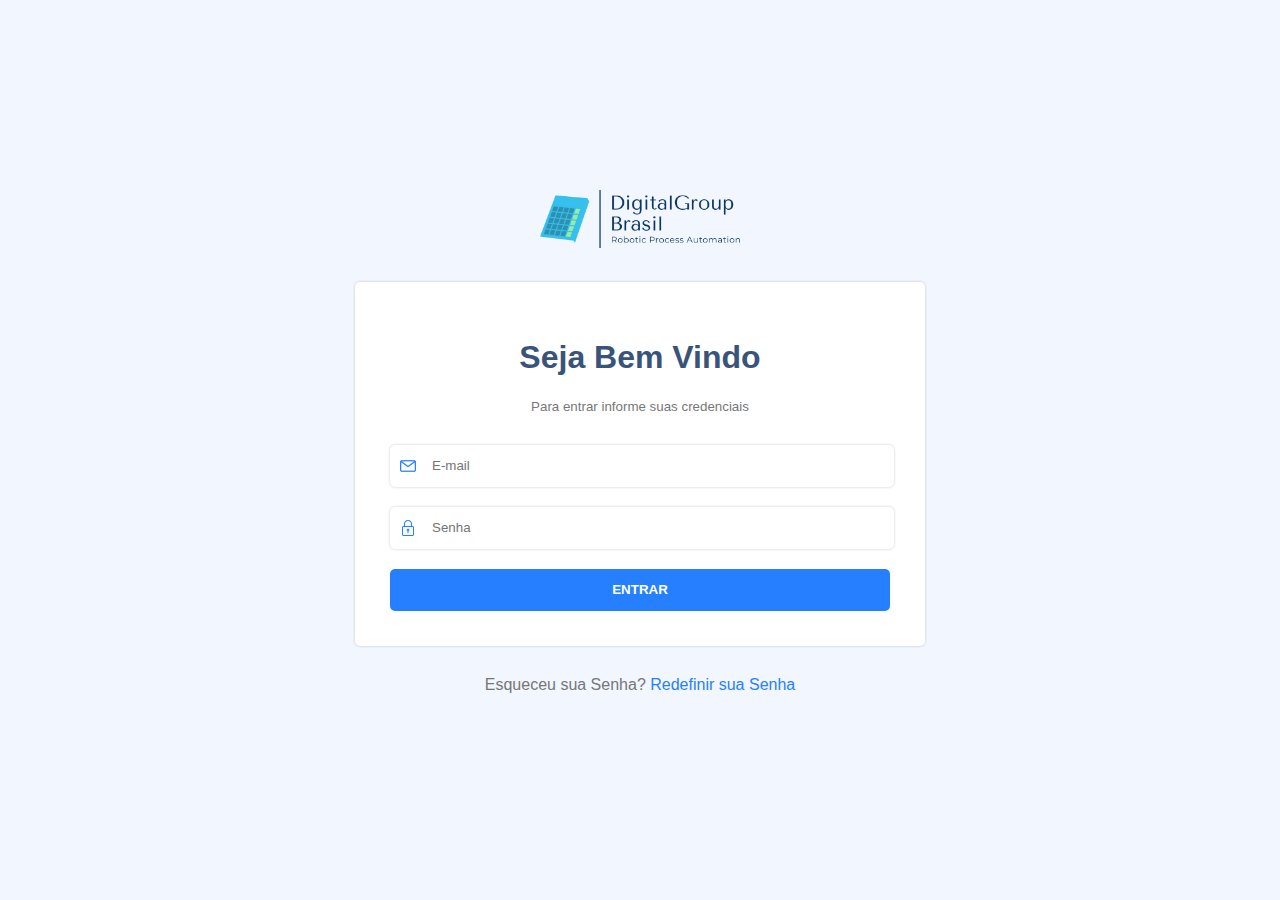
<file: index.html>
<!DOCTYPE html>
<html lang="pt-br" dir="ltr">

<head>
    <meta charset="UTF-8">
    <meta http-equiv="X-UA-Compatible" content="IE=edge">
    <meta name="viewport" content="width=device-width, initial-scale=1.0">
    <title>Entrar</title>
    <link rel="stylesheet" href="./assets/css/style.css">
    <script src="./assets/js/index.js" type="module" defer></script>
    <script type="module" defer >
        globalThis.app.router_public()
    </script>
</head>

<body>
    <div class="container">
        <div>
            <img src="./assets/img/logo.png" alt="logo" width="200">
            <form action="javascript: void(0)" name="js_form_login" onsubmit="globalThis.app.login()" class="login">
                <h1>Seja Bem Vindo</h1>
                <small>Para entrar informe suas credenciais</small>
                <div class="space"></div>
                <input type="email" -value="jose1987@gmail.com" name="email" required class="" placeholder="E-mail">
                <input type="password" -value="1234" name="senha"  required class="" placeholder="Senha">
                <button type="submit">entrar</button>
                <small class="error js-error"></small>
            </form>
            <p>Esqueceu sua Senha? <a href="#">Redefinir sua Senha</a></p>
        </div>
    </div>

</body>

</html>
</file>
<file: assets/css/style.css>
import url('https://fonts.googleapis.com/css2?family=Montserrat:wght@100;200;300;700&display=swap');

*{
    box-sizing: border-box;
    outline: nome;
}

:root{
	--azul:#267fff;
	--title:#38547b;
}

body{
    margin: 0;
    border: 0;
    padding: 0;
    background-color:#f2f6ff;
	font-family: 'Montserrat', sans-serif;
}

.login{
    background-color: #fff;
	padding: 35px;
	border-radius: 5px;
	box-shadow: 0 0 3px rgba(0,0,0, .2);
	margin: 30px 0;
	width: 500px;
	max-width: 90vw;
	
}

.login input{
	display: block;
	width: 100%;
	margin-bottom: 20px;
	box-shadow: 0 0 3px rgba(0,0,0, .2);
	border: none;
	border-radius: 5px;
	line-height: 40px;
	text-indent: 40px;
	background-image: url(../icon/email.png);
	background-repeat: no-repeat;
	background-position: 10px center;
	background-size: 16px;
}

.login input[type="password"]{
	background-image: url(../icon/senha.png);
}


.login button{
	display: block;
	width: 100%;
	background-color: var(--azul);
	border: none;
	color: #fff;
	border-radius: 5px;
	line-height: 40px;
	font-weight: 700;
	text-transform: uppercase;
}

.login button:hover{
	filter: brightness(1.1);
	cursor: pointer;
}

.container{
	display: flex;
	align-items: center;
	justify-content: center;
	text-align: center;
	min-height: 100vh;
}

a{
	text-decoration: none;
	color: var(--azul);
}

a:hover{
	text-decoration: underline;
}

h1{
	color: var(--title);
}
p,
small{
	color: #777;
}

.space{
	display: block;
	--line:30px;
	height: var(--line);
}

.error {
	color: #C00;
	display: block;
	text-align: center;
	line-height: 52px;
}
</file>
